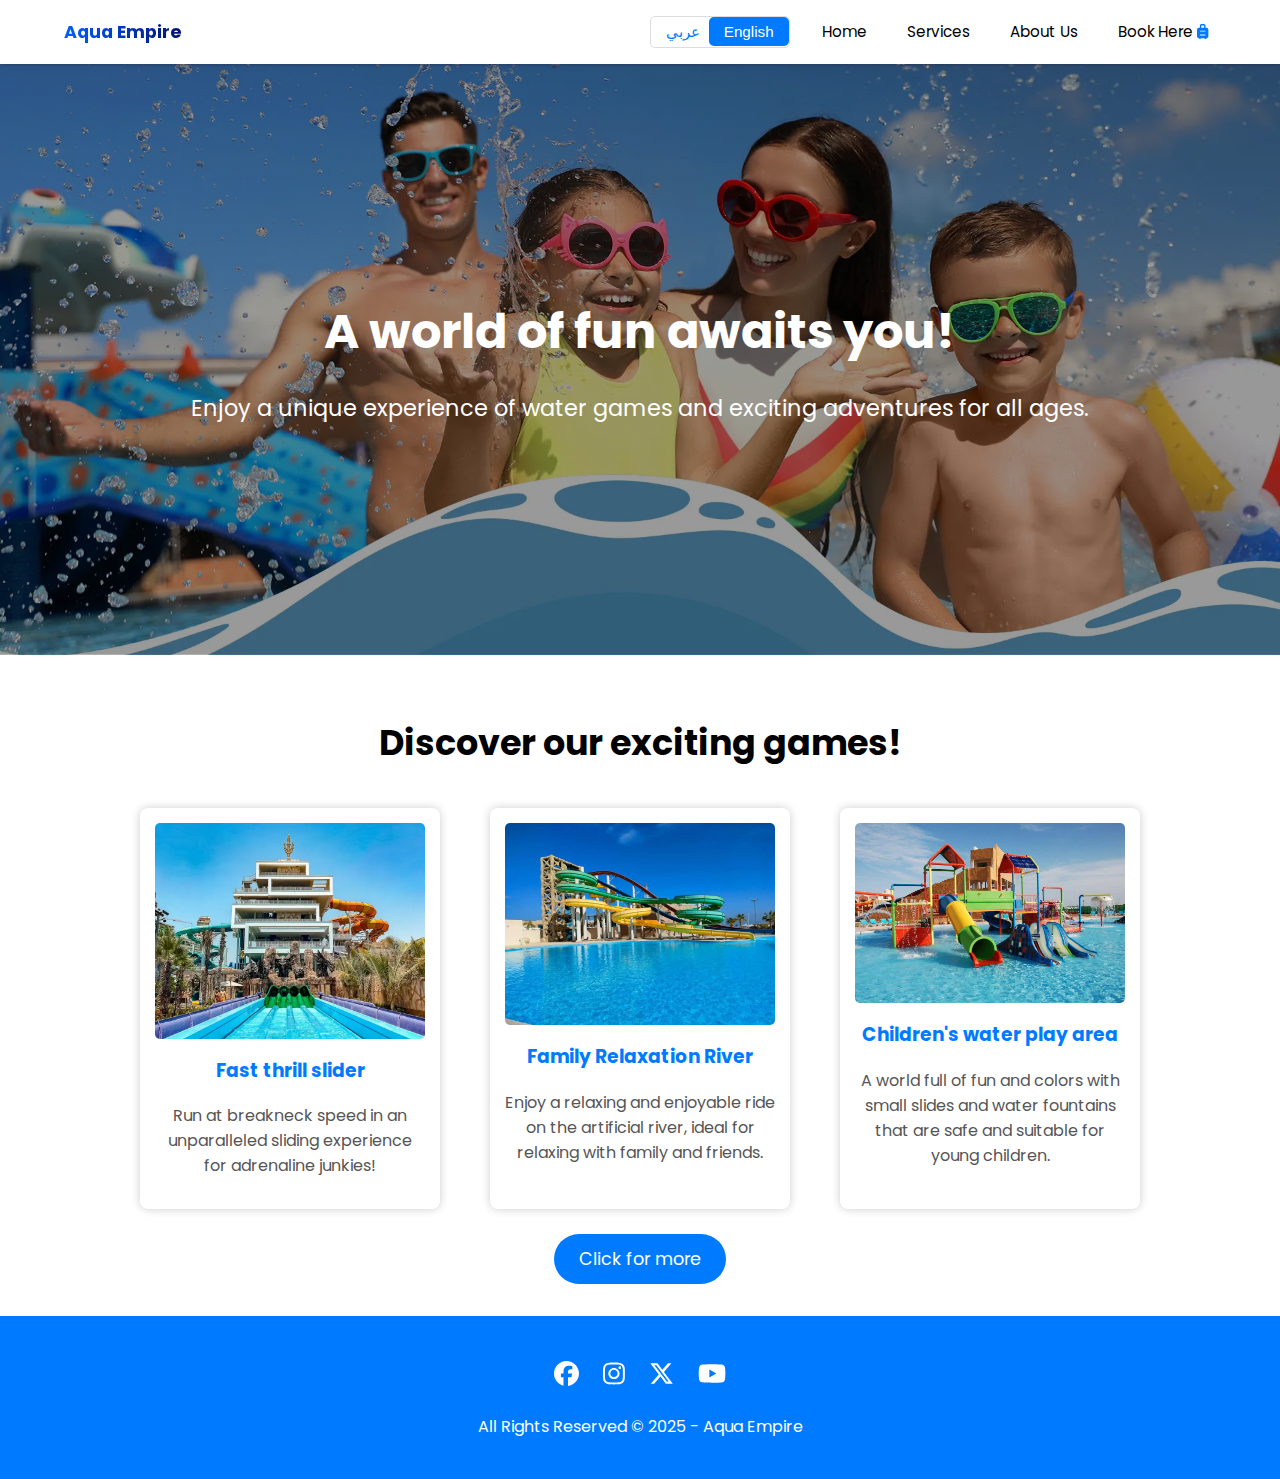
<file: Aqua Park/index.html>
<!DOCTYPE html>
<html lang="en">

<head>
    <meta charset="UTF-8">
    <meta name="viewport" content="width=device-width, initial-scale=1.0">
    <title>Aqua Empire - Home</title>
    <link rel="stylesheet" href="./CSS/style.css">
    <link rel="stylesheet" href="./CSS/all.min.css">
</head>

<body>
    <nav>
        <div class="logo">
            <h1 class="enLang">Aqua Empire</h1>
            <h1 class="arLang">أكوا إمباير</h1>
        </div>
        <ul>
            <span id="langSwitcher">
                <button id="langSwitchAR" onclick="btnSwitch('arabic')">عربي</button>
                <button id="langSwitchEN" onclick="btnSwitch('english')">English</button>
            </span>
            <li>
                <a href="./index.html" class="enLang">Home</a>
                <a href="./index.html" class="arLang">الصفحة الرئيسية</a>
            </li>
            <li>
                <a href="./services.html" class="enLang">Services</a>
                <a href="./services.html" class="arLang">الخدمات</a>
            </li>
            <li>
                <a href="./About.html" class="enLang">About Us</a>
                <a href="./About.html" class="arLang">من نحن</a>
            </li>
            <li>
                <a href="bookingPage.html" class="enLang">Book Here <i class="fa-solid fa-suitcase-rolling" style="color: #007bff;"></i></a>
                <a href="bookingPage.html" class="arLang">أحجز هنا <i class="fa-solid fa-suitcase-rolling" style="color: #007bff;"></i></a>
            </li>
        </ul>
        <div class="hamburger">
            <span class="line"></span>
            <span class="line"></span>
            <span class="line"></span>
        </div>
    </nav>
    <div class="menubar">
        <ul>
            <li>
                <a href="./index.html" class="enLang">Home</a>
                <a href="./index.html" class="arLang">الصفحة الرئيسية</a>
            </li>
            <li>
                <a href="./services.html" class="enLang">Services</a>
                <a href="./services.html" class="arLang">الخدمات</a>
            </li>
            <li>
                <a href="./About.html" class="enLang">About Us</a>
                <a href="./About.html" class="arLang">من نحن</a>
            </li>
            <li>
                <a href="bookingPage.html" class="enLang">Book Here <i class="fa-solid fa-suitcase-rolling" style="color: #007bff;"></i></a>
                <a href="bookingPage.html" class="arLang">أحجز هنا <i class="fa-solid fa-suitcase-rolling" style="color: #007bff;"></i></a>
            </li>
        </ul>
    </div>
    <section class="hero">
        <div class="hero-content">
            <h1 class="enLang">A world of fun awaits you!</h1>
            <h1 class="arLang">عالم من المرح في انتظارك!</h1>
            <p class="enLang">Enjoy a unique experience of water games and exciting adventures for all ages.</p>
            <p class="arLang">استمتع بتجربة فريدة من الألعاب المائية والمغامرات المثيرة لجميع الأعمار.</p>
        </div>
    </section>


    <section class="featured-attractions">
        <h2 class="enLang">Discover our exciting games!</h2>
        <h2 class="arLang">اكتشف ألعابنا المثيرة!</h2>
        <div class="attraction-list">

            <div class="attraction-item">
                <img src="./image/aquaventure-waterpark-slide.webp" >
                <h3 class="enLang">Fast thrill slider</h3>
                <h3 class="arLang">شريط تمرير سريع التشويق</h3>
                <p class="enLang">Run at breakneck speed in an unparalleled sliding experience for adrenaline junkies!</p>
                <p class="arLang">انطلق بسرعة فائقة في تجربة انزلاق لا مثيل لها لمحبي الأدرينالين!</p>
            </div>
            <div class="attraction-item">
                <img src="./image/20(80).jpg" >
                <h3 class="enLang">Family Relaxation River</h3>
                <h3 class="arLang">نهر الاسترخاء العائلي</h3>
                <p class="enLang">Enjoy a relaxing and enjoyable ride on the artificial river, ideal for relaxing with family and friends.</p>
                <p class="arLang">استمتع برحلة مريحة وممتعة على النهر الاصطناعي، مثالية للاسترخاء مع العائلة والأصدقاء.</p>
            </div>
            <div class="attraction-item">
                <img src="./image/اكوا-بارك-القاهرة-1024x685.webp" >
                <h3 class="enLang">Children's water play area</h3>
                <h3 class="arLang">منطقة لعب مائية للأطفال</h3>
                <p class="enLang">A world full of fun and colors with small slides and water fountains that are safe and suitable for young children.</p>
                <p class="arLang">عالم مليء بالمرح والألوان مع منزلقات صغيرة ونوافير مياه آمنة ومناسبة للأطفال الصغار.</p>
            </div>
        </div>
        <a href="./About.html" class="button enLang">Click for more</a>
        <a href="./About.html" class="button arLang">انقر للمزيد</a>
    </section>
    <footer>
        <div class="social-icons">
            <a href="#"><i class="fa-brands fa-facebook"></i></a>
            <a href="#"><i class="fa-brands fa-instagram"></i></a>
            <a href="#"><i class="fa-brands fa-x-twitter"></i></a>
            <a href="#"><i class="fa-brands fa-youtube"></i></a>
        </div>
        <div class="copyright enLang">
            All Rights Reserved &copy; 2025 - Aqua Empire
        </div>
        <div class="copyright arLang">
            جميع الحقوق محفوظة © ۲۰۲٥ - أكوا إمباير
        </div>
    </footer>
    
    <script src="./JS/script.js"></script>
    <script src="./JS/all.min.js"></script>
    <script src="./JS/langSwitchScript.js"></script>
</body>

</html>
</file>
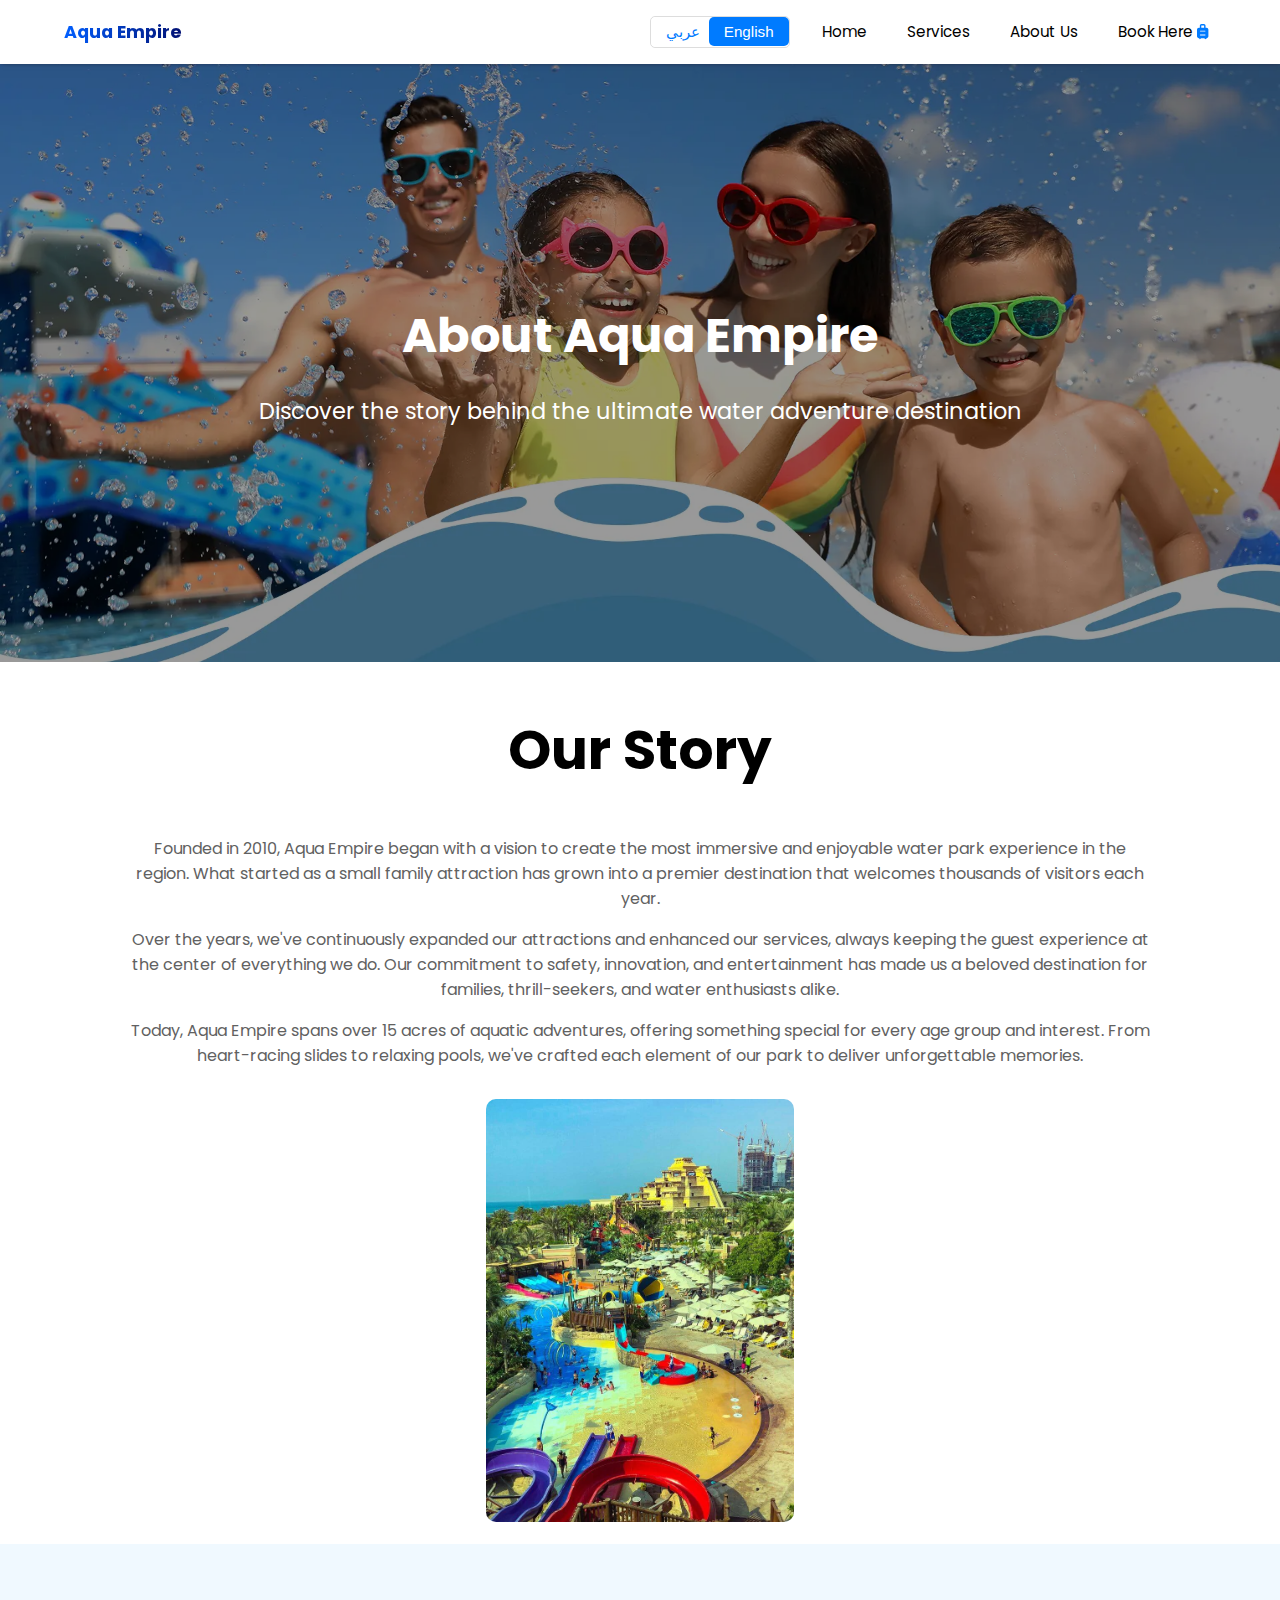
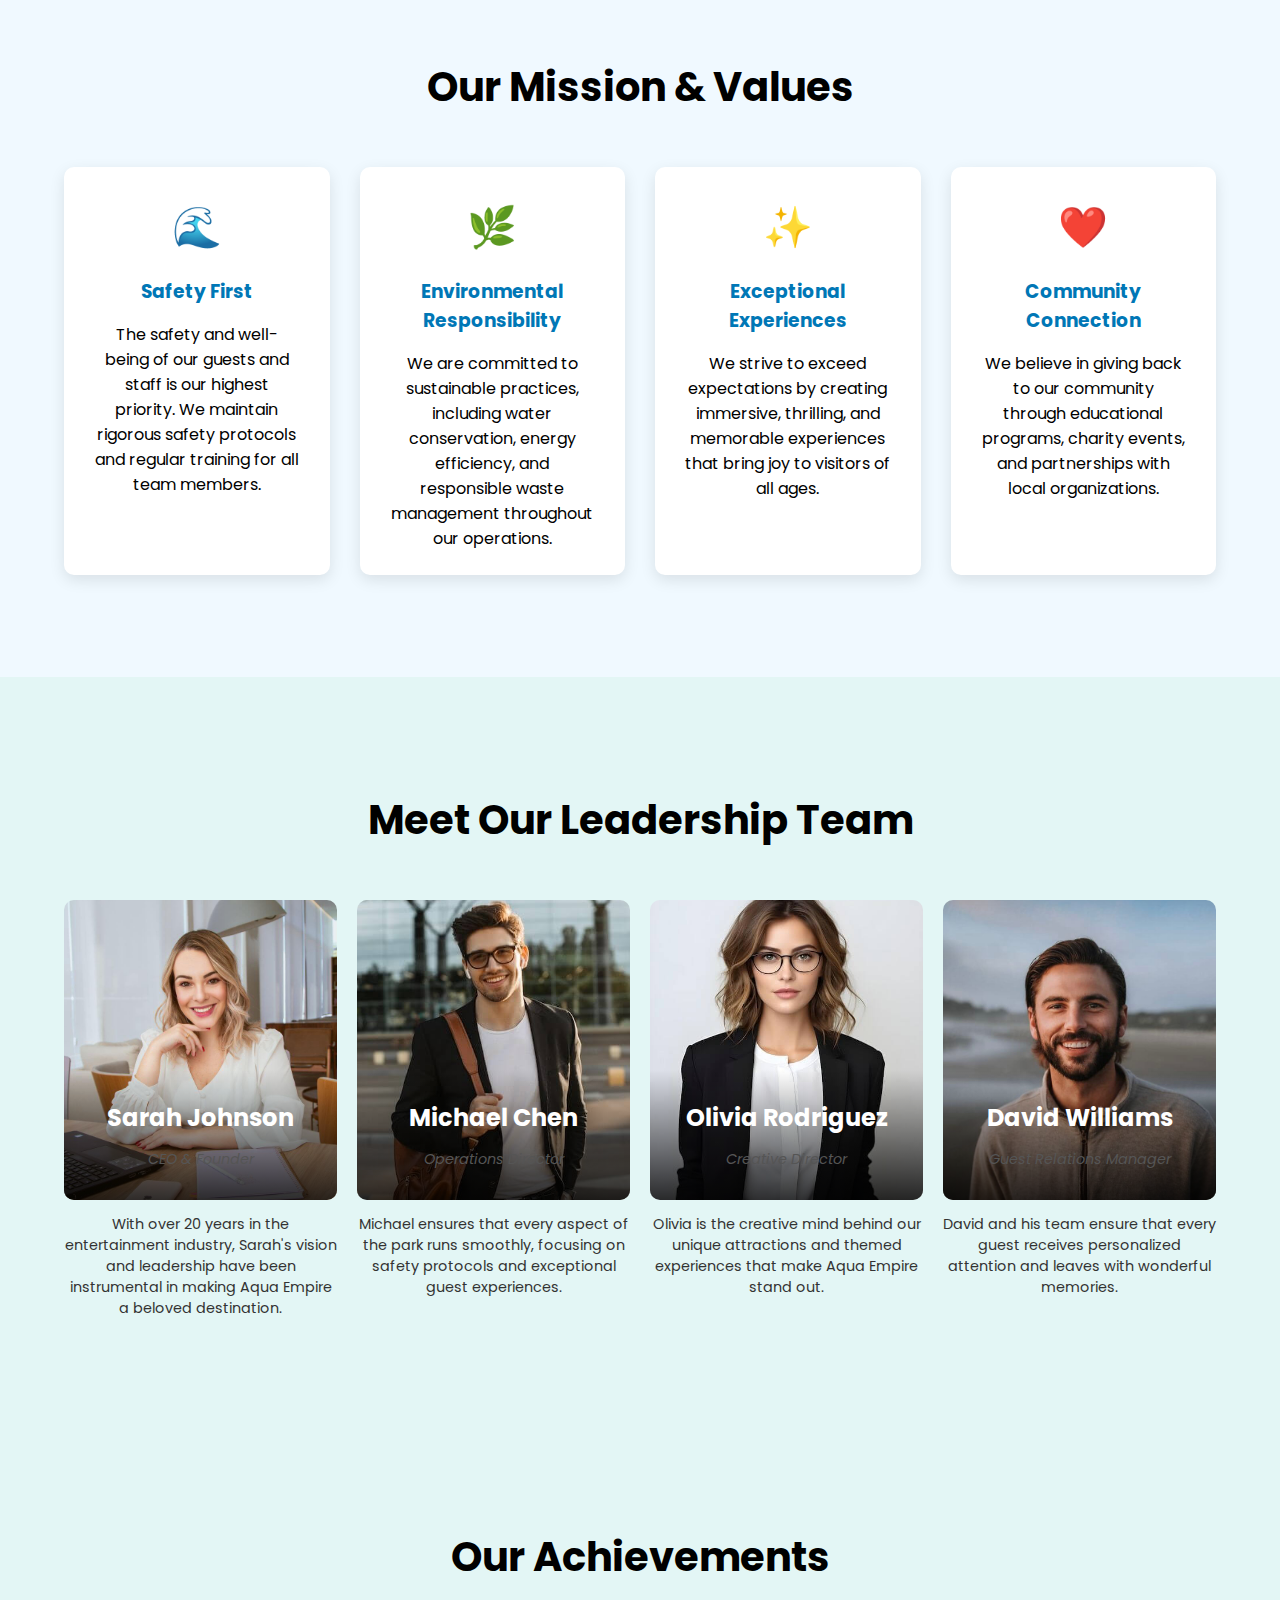
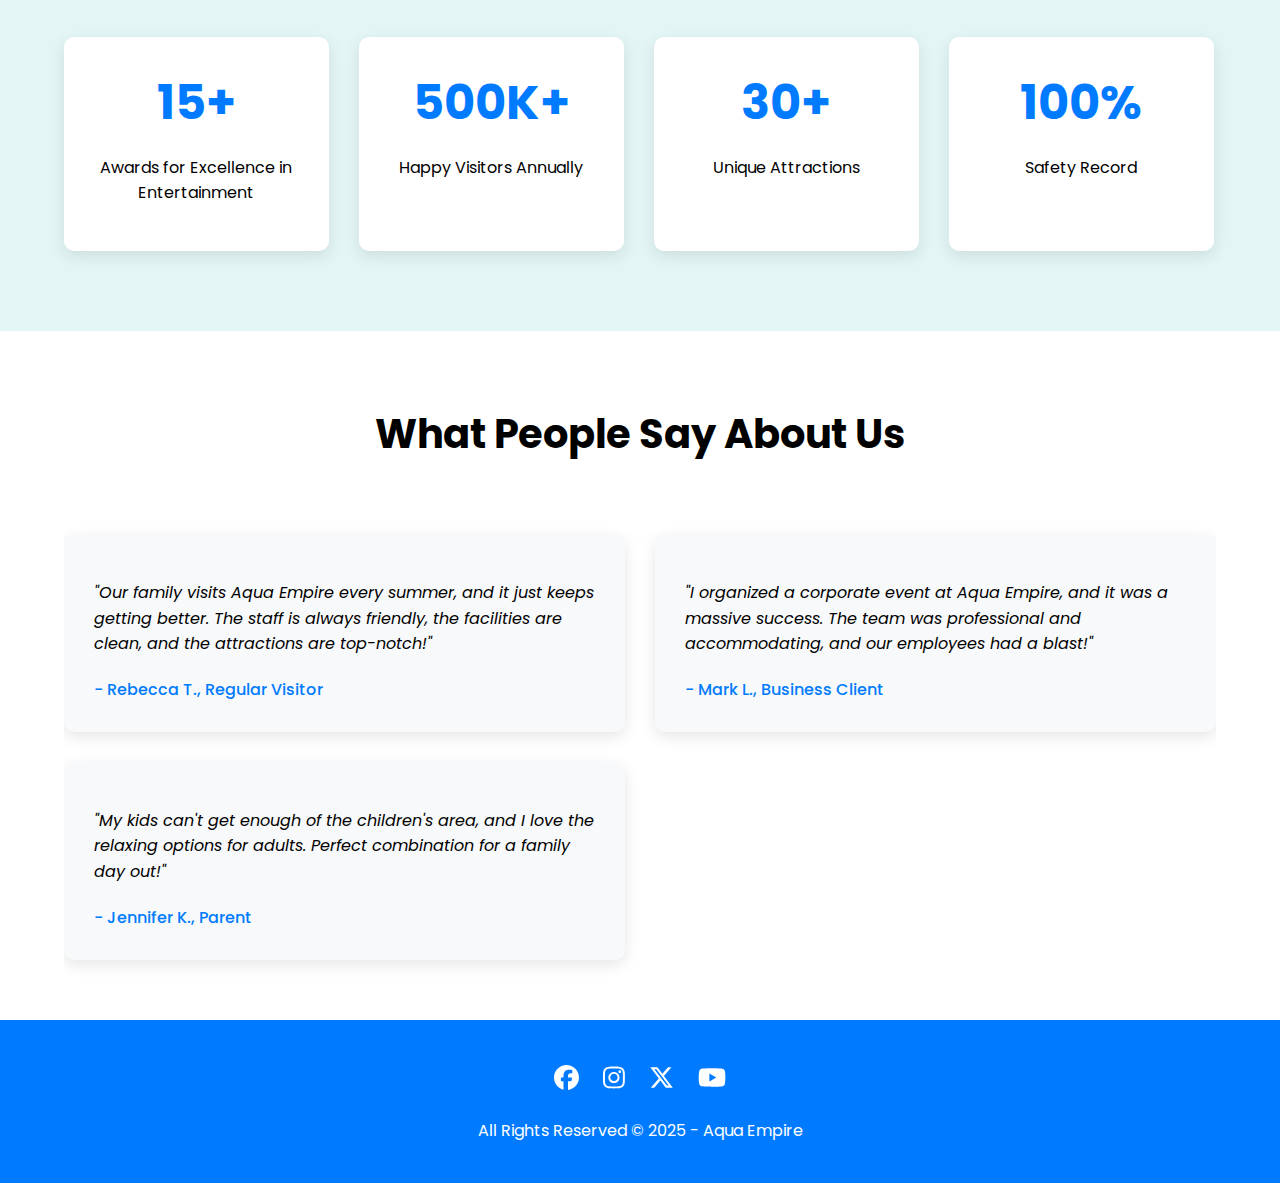
<file: Aqua Park/About.html>
<!DOCTYPE html>
<html lang="en">
<head>
    <meta charset="UTF-8">
    <meta name="viewport" content="width=device-width, initial-scale=1.0">
    <title>Aqua Empire - About us</title>
    <link rel="stylesheet" href="./CSS/about.css">
    <link rel="stylesheet" href="./CSS/all.min.css">
</head>
<body>
    <nav>
        <div class="logo">
            <h1 class="enLang">Aqua Empire</h1>
            <h1 class="arLang">أكوا إمباير</h1>
        </div>
        <ul>
            <span id="langSwitcher">
                <button id="langSwitchAR" onclick="btnSwitch('arabic')">عربي</button>
                <button id="langSwitchEN" onclick="btnSwitch('english')">English</button>
            </span>
            <li>
                <a href="./index.html" class="enLang">Home</a>
                <a href="./index.html" class="arLang">الصفحة الرئيسية</a>
            </li>
            <li>
                <a href="./services.html" class="enLang">Services</a>
                <a href="./services.html" class="arLang">الخدمات</a>
            </li>
            <li>
                <a href="./About.html" class="enLang">About Us</a>
                <a href="./About.html" class="arLang">من نحن</a>
            </li>
            <li>
                <a href="bookingPage.html" class="enLang">Book Here <i class="fa-solid fa-suitcase-rolling" style="color: #007bff;"></i></a>
                <a href="bookingPage.html" class="arLang">أحجز هنا <i class="fa-solid fa-suitcase-rolling" style="color: #007bff;"></i></a>
            </li>
        </ul>
        <div class="hamburger">
            <span class="line"></span>
            <span class="line"></span>
            <span class="line"></span>
        </div>
    </nav>
    <div class="menubar">
        <ul>
            <li>
                <a href="./index.html" class="enLang">Home</a>
                <a href="./index.html" class="arLang">الصفحة الرئيسية</a>
            </li>
            <li>
                <a href="./services.html" class="enLang">Services</a>
                <a href="./services.html" class="arLang">الخدمات</a>
            </li>
            <li>
                <a href="./About.html" class="enLang">About Us</a>
                <a href="./About.html" class="arLang">من نحن</a>
            </li>
            <li>
                <a href="bookingPage.html" class="enLang">Book Here <i class="fa-solid fa-suitcase-rolling" style="color: #007bff;"></i></a>
                <a href="bookingPage.html" class="arLang">أحجز هنا <i class="fa-solid fa-suitcase-rolling" style="color: #007bff;"></i></a>
            </li>
        </ul>
    </div>
    <div class="hero-section">
        <h1 class="enLang">About Aqua Empire</h1>
        <h1 class="arLang">نبذة عن أكوا إمباير</h1>
        <p class="enLang">Discover the story behind the ultimate water adventure destination</p>
        <p class="arLang">اكتشف القصة وراء وجهة المغامرة المائية المثالية</p>
    </div>

    <section class="about-intro">
        <div class="container">
            <div class="about-grid">
                <div class="about-content">
                    <h2 class="enLang">Our Story</h2>
                    <h2 class="arLang">قصتنا</h2>
                    <p class="enLang">Founded in 2010, Aqua Empire began with a vision to create the most immersive and enjoyable water park experience in the region. What started as a small family attraction has grown into a premier destination that welcomes thousands of visitors each year.</p>
                    <p class="arLang">تأسست أكوا إمباير عام ٢٠١٠، وكانت رؤياها تتمحور حول ابتكار تجربة منتزه مائي غامرة وممتعة في المنطقة. ما بدأ كوجهة عائلية صغيرة، تطور ليصبح وجهةً رائدة تستقبل آلاف الزوار سنويًا.</p>
                    <p class="enLang">Over the years, we've continuously expanded our attractions and enhanced our services, always keeping the guest experience at the center of everything we do. Our commitment to safety, innovation, and entertainment has made us a beloved destination for families, thrill-seekers, and water enthusiasts alike.</p>
                    <p class="arLang">على مر السنين، واصلنا توسيع معالمنا السياحية وتحسين خدماتنا، مع التركيز على تجربة الضيوف في كل ما نقوم به. التزامنا بالسلامة والابتكار والترفيه جعلنا وجهةً مفضلةً للعائلات، وعشاق الإثارة، وعشاق المياه على حدٍ سواء.</p>
                    <p class="enLang">Today, Aqua Empire spans over 15 acres of aquatic adventures, offering something special for every age group and interest. From heart-racing slides to relaxing pools, we've crafted each element of our park to deliver unforgettable memories.</p>
                    <p class="arLang">اليوم، تمتد أكوا إمباير على مساحة تزيد عن 15 فدانًا من المغامرات المائية، مقدمةً تجربةً مميزةً تناسب جميع الأعمار والاهتمامات. من المنزلقات المائية المثيرة إلى المسابح المريحة، حرصنا على تصميم كل عنصر من عناصر حديقتنا ليمنحك ذكريات لا تُنسى.</p>
                </div>
                <div class="about-image">
                    <img src="./image/Aqua Empire Park View (1).jpeg" alt="Aqua Empire Park View">
                </div>
            </div>
        </div>
    </section>

    <section class="mission-values">
        <div class="container">
            <h2 class="section-title enLang">Our Mission & Values</h2>
            <h2 class="section-title arLang">رسالتنا وقيمنا</h2>
            <div class="values-grid">
                <div class="value-card">
                    <div class="value-icon">🌊</div>
                    <h3 class="enLang">Safety First</h3>
                    <h3 class="arLang">السلامة أولا</h3>
                    <p class="enLang">The safety and well-being of our guests and staff is our highest priority. We maintain rigorous safety protocols and regular training for all team members.</p>
                    <p class="arLang">سلامة ورفاهية ضيوفنا وموظفينا هي أولويتنا القصوى. نلتزم ببروتوكولات سلامة صارمة ونُجري تدريبًا دوريًا لجميع أعضاء الفريق.</p>
                </div>
                <div class="value-card">
                    <div class="value-icon">🌿</div>
                    <h3 class="enLang">Environmental Responsibility</h3>
                    <h3 class="arLang">المسؤولية البيئية</h3>
                    <p class="enLang">We are committed to sustainable practices, including water conservation, energy efficiency, and responsible waste management throughout our operations.</p>
                    <p class="arLang">نحن ملتزمون بالممارسات المستدامة، بما في ذلك الحفاظ على المياه، وكفاءة الطاقة، وإدارة النفايات المسؤولة في جميع عملياتنا.</p>
                </div>
                <div class="value-card">
                    <div class="value-icon">✨</div>
                    <h3 class="enLang">Exceptional Experiences</h3>
                    <h3 class="arLang">تجارب استثنائية</h3>
                    <p class="enLang">We strive to exceed expectations by creating immersive, thrilling, and memorable experiences that bring joy to visitors of all ages.</p>
                    <p class="arLang">نسعى جاهدين لتجاوز التوقعات من خلال خلق تجارب غامرة ومثيرة لا تُنسى تجلب السعادة للزوار من جميع الأعمار.</p>
                </div>
                <div class="value-card">
                    <div class="value-icon">❤️</div>
                    <h3 class="enLang">Community Connection</h3>
                    <h3 class="arLang">اتصال المجتمع</h3>
                    <p class="enLang">We believe in giving back to our community through educational programs, charity events, and partnerships with local organizations.</p>
                    <p class="arLang">نحن نؤمن بأهمية العطاء لمجتمعنا من خلال البرامج التعليمية، والفعاليات الخيرية، والشراكات مع المنظمات المحلية.</p>
                </div>
            </div>
        </div>
    </section>

    <section class="team">
        <div class="container">
            <h2 class="section-title enLang">Meet Our Leadership Team</h2>
            <h2 class="section-title arLang">تعرف على فريق القيادة لدينا</h2>
            <div class="attractions-grid">
                <div class="team-member">
                    <div class="attraction-card">
                        <img src="./image/Sarah Johnson (1).jpeg" alt="Sarah Johnson, CEO">
                        <div class="attraction-info">
                            <h3 class="enLang">Sarah Johnson</h3>
                            <h3 class="arLang">سارة جونسون</h3>
                            <p class="position enLang">CEO & Founder</p>
                            <p class="position arLang">الرئيس التنفيذي والمؤسس</p>
                        </div>
                    </div>
                    <p class="enLang">With over 20 years in the entertainment industry, Sarah's vision and leadership have been instrumental in making Aqua Empire a beloved destination.</p>
                    <p class="arLang">بفضل خبرتها التي تزيد عن 20 عامًا في صناعة الترفيه، لعبت رؤية سارة وقيادتها دورًا أساسيًا في جعل أكوا إمباير وجهة محبوبة.</p>
                </div>
                <div class="team-member">
                    <div class="attraction-card">
                        <img src="./image/Michael Chen (1).jpeg" alt="Michael Chen, Operations Director">
                        <div class="attraction-info">
                            <h3 class="enLang">Michael Chen</h3>
                            <h3 class="arLang">مايكل تشين</h3>
                            <p class="position enLang">Operations Director</p>
                            <p class="position arLang">مدير العمليات</p>
                        </div>
                    </div>
                    <p class="enLang">Michael ensures that every aspect of the park runs smoothly, focusing on safety protocols and exceptional guest experiences.</p>
                    <p class="arLang">يتأكد مايكل من أن كل جانب من جوانب الحديقة يعمل بسلاسة، مع التركيز على بروتوكولات السلامة وتجارب الضيوف الاستثنائية.</p>
                </div>
                <div class="team-member">
                    <div class="attraction-card">
                        <img src="./image/Olivia Rodriguez (1).jpeg" alt="Olivia Rodriguez, Creative Director">
                        <div class="attraction-info">
                            <h3 class="enLang">Olivia Rodriguez</h3>
                            <h3 class="arLang">أوليفيا رودريجيز</h3>
                            <p class="position enLang">Creative Director</p>
                            <p class="position arLang">المدير الإبداعي</p>
                        </div>
                    </div>
                    <p class="enLang">Olivia is the creative mind behind our unique attractions and themed experiences that make Aqua Empire stand out.</p>
                    <p class="arLang">أوليفيا هي العقل الإبداعي وراء مناطق الجذب الفريدة لدينا والتجارب ذات الطابع الخاص التي تجعل أكوا إمباير مميزًا.</p>
                </div>
                <div class="team-member">
                    <div class="attraction-card">
                        <img src="./image/David Williams (1).jpeg" alt="David Williams, Guest Relations Manager">
                        <div class="attraction-info">
                            <h3 class="enLang">David Williams</h3>
                            <h3 class="arLang">ديفيد ويليامز</h3>
                            <p class="position enLang">Guest Relations Manager</p>
                            <p class="position arLang">مدير علاقات الضيوف</p>
                        </div>
                    </div>
                    <p class="enLang">David and his team ensure that every guest receives personalized attention and leaves with wonderful memories.</p>
                    <p class="arLang">يتأكد ديفيد وفريقه من أن كل ضيف يتلقى اهتمامًا شخصيًا ويغادر بذكريات رائعة.</p>
                </div>
            </div>
        </div>
    </section>

    <section class="achievements">
        <div class="container">
            <h2 class="section-title enLang">Our Achievements</h2>
            <h2 class="section-title arLang">إنجازاتنا</h2>
            <div class="achievements-grid">
                <div class="achievement-card">
                    <div class="achievement-number enLang">15+</div>
                    <div class="achievement-number arLang">۱٥+</div>
                    <p class="enLang">Awards for Excellence in Entertainment</p>
                    <p class="arLang">جوائز التميز في مجال الترفيه</p>
                </div>
                <div class="achievement-card">
                    <div class="achievement-number enLang">500K+</div>
                    <div class="achievement-number arLang">+ألف<span style="font-size: xx-small; color: transparent;">o</span>٥۰۰</div>
                    <p class="enLang">Happy Visitors Annually</p>
                    <p class="arLang">زوار سعداء سنويا</p>
                </div>
                <div class="achievement-card">
                    <div class="achievement-number enLang">30+</div>
                    <div class="achievement-number arLang">۳۰+</div>
                    <p class="enLang">Unique Attractions</p>
                    <p class="arLang">مناطق جذب فريدة</p>
                </div>
                <div class="achievement-card">
                    <div class="achievement-number enLang">100%</div>
                    <div class="achievement-number arLang">۱۰۰%</div>
                    <p class="enLang">Safety Record</p>
                    <p class="arLang">سجل سلامة</p>
                </div>
            </div>
        </div>
    </section>

    <section class="testimonials">
        <div class="container">
            <h2 class="section-title enLang">What People Say About Us</h2>
            <h2 class="section-title arLang">ماذا يقول الناس عنا</h2>
            <div class="testimonials-slider">
                <div class="testimonial">
                    <div class="testimonial-content">
                        <p class="enLang">"Our family visits Aqua Empire every summer, and it just keeps getting better. The staff is always friendly, the facilities are clean, and the attractions are top-notch!"</p>
                        <p class="arLang">"تزور عائلتنا أكوا إمباير كل صيف، ويزداد المكان روعةً يومًا بعد يوم. الموظفون ودودون دائمًا، والمرافق نظيفة، والمعالم السياحية رائعة!"</p>
                        <div class="testimonial-author enLang">- Rebecca T., Regular Visitor</div>
                        <div class="testimonial-author arLang">- ريبيكا ت.، زائرة منتظمة</div>
                    </div>
                </div>
                <div class="testimonial">
                    <div class="testimonial-content">
                        <p class="enLang">"I organized a corporate event at Aqua Empire, and it was a massive success. The team was professional and accommodating, and our employees had a blast!"</p>
                        <p class="arLang">"نظمتُ فعاليةً لشركة في أكوا إمباير، وحققت نجاحًا باهرًا. كان الفريق محترفًا ومتعاونًا، واستمتع موظفونا كثيرًا!"</p>
                        <div class="testimonial-author enLang">- Mark L., Business Client</div>
                        <div class="testimonial-author arLang">- مارك ل.، عميل أعمال</div>
                    </div>
                </div>
                <div class="testimonial">
                    <div class="testimonial-content">
                        <p class="enLang">"My kids can't get enough of the children's area, and I love the relaxing options for adults. Perfect combination for a family day out!"</p>
                        <p class="arLang">"أطفالي يستمتعون كثيرًا بمنطقة الأطفال، وأنا أحب خيارات الاسترخاء للكبار. مزيج مثالي لقضاء يوم عائلي ممتع!"</p>
                        <div class="testimonial-author enLang">- Jennifer K., Parent</div>
                        <div class="testimonial-author arLang">- جينيفر ك.، أحد الوالدين</div>
                    </div>
                </div>
            </div>
        </div>
    </section>


    <footer>
        <div class="social-icons">
            <a href="#"><i class="fa-brands fa-facebook"></i></a>
            <a href="#"><i class="fa-brands fa-instagram"></i></a>
            <a href="#"><i class="fa-brands fa-x-twitter"></i></a>
            <a href="#"><i class="fa-brands fa-youtube"></i></a>
        </div>
        <div class="copyright enLang">
            All Rights Reserved &copy; 2025 - Aqua Empire
        </div>
        <div class="copyright arLang">
            جميع الحقوق محفوظة © ۲۰۲٥ - أكوا إمباير
        </div>
    </footer>
</body>
<script>
     // Wait for the DOM to be fully loaded
document.addEventListener('DOMContentLoaded', function() {
    // Get elements
    const hamburger = document.querySelector('.hamburger');
    const menubar = document.querySelector('.menubar');
    const menuLinks = document.querySelectorAll('.menubar ul li a');
    
    // Toggle menu when hamburger is clicked
    hamburger.addEventListener('click', function() {
        hamburger.classList.toggle('hamburger-active');
        menubar.classList.toggle('active');
        
        // Prevent scrolling when menu is open
        if (menubar.classList.contains('active')) {
            document.body.style.overflow = 'hidden';
        } else {
            document.body.style.overflow = 'auto';
        }
    });
    
    // Close menu when a link is clicked
    menuLinks.forEach(link => {
        link.addEventListener('click', function() {
            hamburger.classList.remove('hamburger-active');
            menubar.classList.remove('active');
            document.body.style.overflow = 'auto';
        });
    });
    
    // Close menu when clicking outside
    document.addEventListener('click', function(event) {
        if (!menubar.contains(event.target) && !hamburger.contains(event.target) && menubar.classList.contains('active')) {
            hamburger.classList.remove('hamburger-active');
            menubar.classList.remove('active');
            document.body.style.overflow = 'auto';
        }
    });
    
    // Handle window resize
    window.addEventListener('resize', function() {
        if (window.innerWidth > 1050 && menubar.classList.contains('active')) {
            hamburger.classList.remove('hamburger-active');
            menubar.classList.remove('active');
            document.body.style.overflow = 'auto';
        }
    });
});
</script>
<script src="./JS/all.min.js"></script>
<script src="./JS/langSwitchScript.js"></script>
</html>
</file>
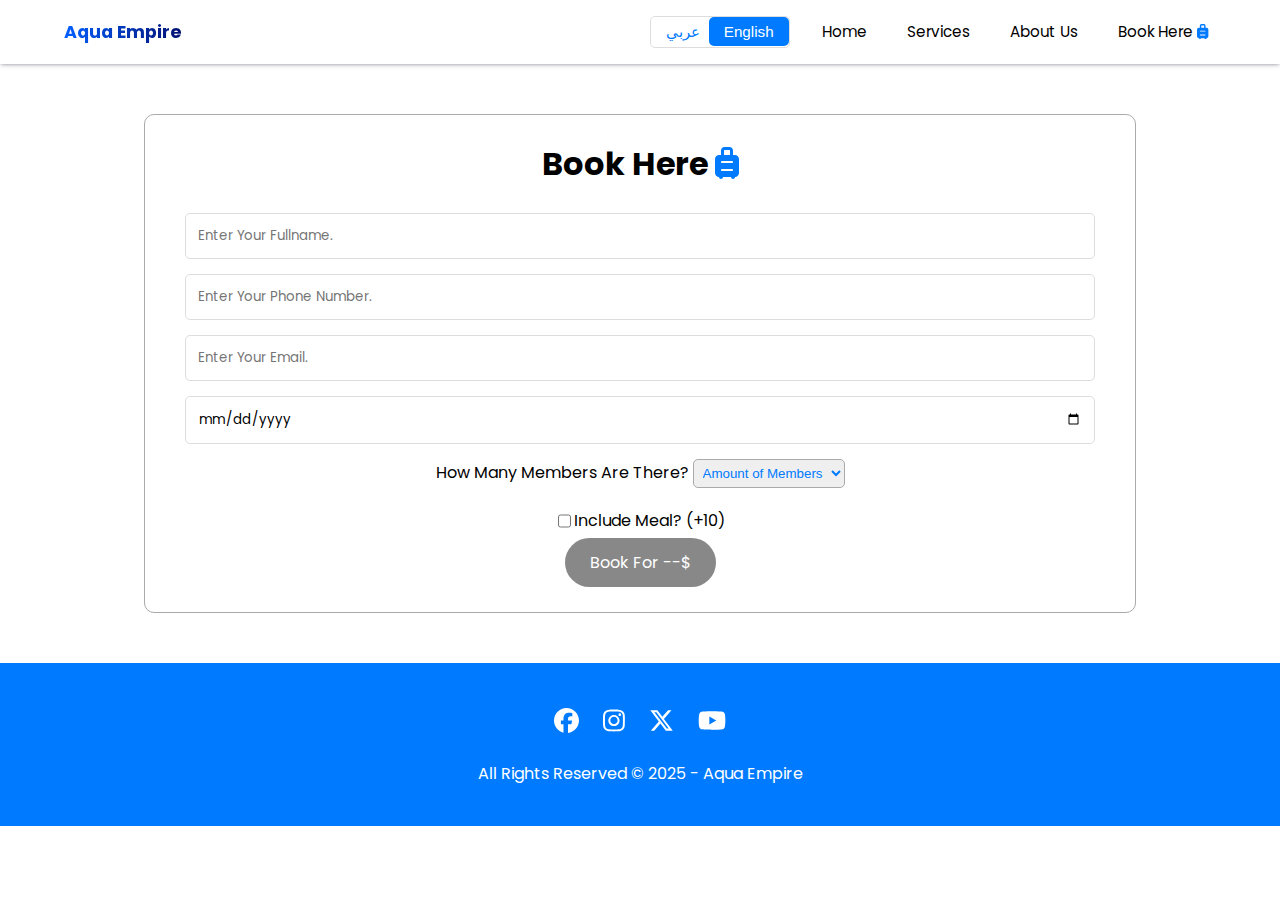
<file: Aqua Park/bookingPage.html>
<!DOCTYPE html>
<html lang="en">

<head>
    <meta charset="UTF-8">
    <meta name="viewport" content="width=device-width, initial-scale=1.0">
    <title>Aqua Empire - Booking</title>
    <link rel="stylesheet" href="./CSS/bookingStyle.css">
    <link rel="stylesheet" href="./CSS/all.min.css">
</head>

<body>
    <nav>
        <div class="logo">
            <h1 class="enLang">Aqua Empire</h1>
            <h1 class="arLang">أكوا إمباير</h1>
        </div>
        <ul>
            <span id="langSwitcher">
                <button id="langSwitchAR" onclick="btnSwitch('arabic')">عربي</button>
                <button id="langSwitchEN" onclick="btnSwitch('english')">English</button>
            </span>
            <li>
                <a href="./index.html" class="enLang">Home</a>
                <a href="./index.html" class="arLang">الصفحة الرئيسية</a>
            </li>
            <li>
                <a href="./services.html" class="enLang">Services</a>
                <a href="./services.html" class="arLang">الخدمات</a>
            </li>
            <li>
                <a href="./About.html" class="enLang">About Us</a>
                <a href="./About.html" class="arLang">من نحن</a>
            </li>
            <li>
                <a href="bookingPage.html" class="enLang">Book Here <i class="fa-solid fa-suitcase-rolling" style="color: #007bff;"></i></a>
                <a href="bookingPage.html" class="arLang">أحجز هنا <i class="fa-solid fa-suitcase-rolling" style="color: #007bff;"></i></a>
            </li>
        </ul>
        <div class="hamburger">
            <span class="line"></span>
            <span class="line"></span>
            <span class="line"></span>
        </div>
    </nav>
    <div class="menubar">
        <ul>
            <li>
                <a href="./index.html" class="enLang">Home</a>
                <a href="./index.html" class="arLang">الصفحة الرئيسية</a>
            </li>
            <li>
                <a href="./services.html" class="enLang">Services</a>
                <a href="./services.html" class="arLang">الخدمات</a>
            </li>
            <li>
                <a href="./About.html" class="enLang">About Us</a>
                <a href="./About.html" class="arLang">من نحن</a>
            </li>
            <li>
                <a href="bookingPage.html" class="enLang">Book Here <i class="fa-solid fa-suitcase-rolling" style="color: #007bff;"></i></a>
                <a href="bookingPage.html" class="arLang">أحجز هنا <i class="fa-solid fa-suitcase-rolling" style="color: #007bff;"></i></a>
            </li>
        </ul>
    </div>

    <header id="booking-form">

        <form class="form">
            <h1 class="enLang">Book Here <i class="fa-solid fa-suitcase-rolling" style="color: #007bff;"></i></h1>
            <h1 class="arLang">احجز هنا <i class="fa-solid fa-suitcase-rolling" style="color: #007bff;"></i></h1>

            <input type="text" placeholder="Enter Your Fullname." id="username" class="enLang" name="username" required>
            <input type="text" placeholder="أدخل اسمك الكامل" id="username" class="arLang" name="username" required>
            <input type="tel" placeholder="Enter Your Phone Number." id="phoneNumber" class="enLang" name="phoneNumber" required>
            <input type="tel" placeholder="أدخل رقم هاتفك" id="phoneNumber" class="arLang" name="phoneNumber" required>
            <input type="email" placeholder="Enter Your Email." id="email" class="enLang" name="email" required>
            <input type="email" placeholder="أدخل بريدك الإلكتروني" id="email" class="arLang" name="email" required>
            <input type="date" id="arrivalDate" class="enLang" name="arrivalDate">
            <input type="date" id="arrivalDate" class="arLang" name="arrivalDate">
            <section id="members">
                <label for="members-amount" id="label">How Many Members Are There?</label>
                <select name="membersAmount" id="members-amount" onchange="displayMembersPricing()" required>
                    <option value="" id="placeholder" disabled selected>Amount of Members</option>
                    <option value="1" id="1member">1 Member</option>
                    <option value="2" id="2members">2 Members</option>
                    <option value="3" id="3members">3 Members</option>
                    <option value="4" id="4members">4 Members</option>
                    <option value="5" id="5members">5 Members</option>
                    <option value="6" id="6members">6 Members</option>
                    <option value="7" id="7members">7 Members</option>
                    <option value="8" id="8members">8 Members</option>
                    <option value="9" id="9members">9 Members</option>
                    <option value="10" id="10members">10 Members</option>
                </select>
            </section>
            
            <section id="members-container"></section>
            <div id="mealChecker">
                <input type="checkbox" id="meal" onclick="includeMeal()">
                <label for="meal" class="enLang">Include Meal? (+10)</label>
                <label for="meal" class="arLang">هل يشمل الوجبة؟ (+۱۰)</label>
            </div>

            <button class="booking-btn" id="bookingBtn">Book For --$</button>
        </form>

    </header>
    
    <footer>
        <div class="social-icons">
            <a href="#"><i class="fa-brands fa-facebook"></i></a>
            <a href="#"><i class="fa-brands fa-instagram"></i></a>
            <a href="#"><i class="fa-brands fa-x-twitter"></i></a>
            <a href="#"><i class="fa-brands fa-youtube"></i></a>
        </div>
        <div class="copyright enLang">
            All Rights Reserved &copy; 2025 - Aqua Empire
        </div>
        <div class="copyright arLang">
            جميع الحقوق محفوظة © ۲۰۲٥ - أكوا إمباير
        </div>
    </footer>
    
</body>
<script src="./JS/bookingScript.js"></script>
<script src="./JS/all.min.js"></script>
<script src="./JS/langSwitchScript.js"></script>
</html>
</file>
<file: Aqua Park/CSS/style.css>
@import url("https://fonts.googleapis.com/css2?family=Poppins:ital,wght@0,300;0,400;0,500;0,600;0,700;1,300;1,400;1,500;1,600;1,700&display=swap");

* {
    box-sizing: border-box;
    -webkit-font-smoothing: antialiased;
    -moz-osx-font-smoothing: grayscale;
}

body {
    padding: 0;
    margin: 0;
    font-family: "Poppins", sans-serif;
}

.enLang{
    display: block;
}
.arLang{
    display: none;
    font-weight: 500;
}

nav {
    padding: 0 5%;
    display: flex;
    justify-content: space-between;
    align-items: center;
    box-shadow: rgba(50, 50, 93, 0.25) 0px 2px 5px -1px,
        rgba(0, 0, 0, 0.3) 0px 1px 3px -1px;
    position: relative;
    z-index: 1000;
    background-color: #fff;
}

nav .logo {
    display: flex;
    align-items: center;
}

nav .logo h1 {
    font-size: 1.1rem;
    background: linear-gradient(to right, #025fff 0%, #011073 100%);
    -webkit-background-clip: text;
    background-clip: text;
    -webkit-text-fill-color: transparent;
}

nav ul {
    list-style: none;
    display: flex;
}

nav ul li {
    margin-left: 1.5rem;
    margin-right: 0;
}

nav ul li a {
    text-decoration: none;
    color: #000000;    
    font-size: 95%;
    font-weight: 400;
    padding: 4px 8px;
    border-radius: 5px;
    transition: background 0.3s ease-in-out;
}

nav ul li a:hover {
    background-color: #f5f5f5;
}

nav #langSwitcher{
    position: relative;
    border: 1px solid #ddd;
    border-radius: 5px;
}

nav #langSwitchAR, #langSwitchEN{
    position: relative;
    text-decoration: none;
    border: none;
    background-color: #fff;
    color: #007bff;
    font-size: 95%;
    font-weight: 500;
    padding: 6px 15px;
    border-radius: 5px;
    transition: background 0.3s ease-in-out;
    cursor: pointer;
}
nav #langSwitchAR{
    margin-right: -10px;
}

.hamburger {
    display: none;
    cursor: pointer;
}

.hamburger .line {
    width: 25px;
    height: 1px;
    background-color: #1f1f1f;
    display: block;
    margin: 7px auto;
    transition: all 0.3s ease-in-out;
}

.hamburger-active {
    transition: all 0.3s ease-in-out;
    transition-delay: 0.6s;
    transform: rotate(45deg);
}

.hamburger-active .line:nth-child(2) {
    width: 0px;
}

.hamburger-active .line:nth-child(1),
.hamburger-active .line:nth-child(3) {
    transition-delay: 0.3s;
}

.hamburger-active .line:nth-child(1) {
    transform: translateY(12px);
}

.hamburger-active .line:nth-child(3) {
    transform: translateY(-5px) rotate(90deg);
}

.menubar {
    position: fixed;
    top: 0;
    left: -60%;
    display: flex;
    justify-content: center;
    align-items: flex-start;
    width: 60%;
    height: 100vh;
    padding: 20% 0;
    background: rgba(255, 255, 255, 0.95);
    transition: all 0.5s ease-in-out;
    z-index: 2;
}

.active {
    left: 0;
    box-shadow: rgba(149, 157, 165, 0.2) 0px 8px 24px;
}

.menubar ul {
    padding: 0;
    list-style: none;
    text-align: center;
}

.menubar ul li {
    margin-bottom: 32px;
}

.menubar ul li a {
    text-decoration: none;
    color: #000;
    font-size: 1.2rem;
    font-weight: 500;
    padding: 10px 20px;
    border-radius: 5px;
    display: block;
}

.menubar ul li a:hover {
    background-color: #f5f5f5;
}

.hero {
    background: linear-gradient(to right, rgba(0, 0, 0, 0.4), rgba(0, 0, 0, 0.4)), url('../image/ezgif.com-gif-maker-6.webp');
    position: relative;
    background-size: cover;
    background-position: center;
    padding: 200px 50px;
    text-align: center;
    color: #fff;
    width: 100%;
    object-fit: cover;
    z-index: -1;
}

.hero .hero-content{
    position: relative;
    z-index: 99;
}

.hero h1 {
    font-size: 3rem;
    margin-bottom: 20px;
}

.hero p {
    font-size: 1.4rem;
    margin-bottom: 30px;
}


.featured-attractions {
    padding: 2em;
    text-align: center;
    background-color: #fff;
}

.featured-attractions h2{
    font-size: 35px;
}

.attraction-list {
    display: flex;
    justify-content: center;
    column-gap: 50px;
    flex-wrap: wrap;
    margin-top: 20px;
}

.attraction-item {
    width: 300px;
    margin: 10px 0;
    padding: 15px;
    background-color: #ffffff;
    border-radius: 8px;
    box-shadow: 0 0 10px rgba(0, 0, 0, 0.2);
    text-align: center;
    transition: transform 0.3s ease; 
}

.attraction-item:hover {
    transform: scale(1.02);
}

.attraction-item img {
    max-width: 100%;
    height: auto;
    border-radius: 5px;
    margin-bottom: 10px;
}

.attraction-item h3 {
    margin-top: 0;
    color: #007bff;
}

.attraction-item p {
    color: #555;
}

.featured-attractions .button {
    display: inline-block;
    background-color: #007bff;
    color: #fff;
    padding: 12px 25px;
    justify-self: center;
    width: fit-content;
    text-decoration: none;
    border-radius: 60px;
    margin-top: 15px; 
    font-size: 1.1em;
    transition: background-color 0.3s ease; 
}

.featured-attractions .button:hover {
    background-color: #09305a; 
}
footer {
    background-color: #007bff;
    color: white;
    padding: 40px 0;
    text-align: center;
}

.social-icons {
    margin-bottom: 20px;
}

.social-icons a {
    color: #fff;
    margin: 0 10px;
    font-size: 25px;
    transition: color 0.3s ease;
    text-decoration: none;
}

.social-icons a:hover {
    color: #09305a;
}
@media screen and (max-width: 1250px) {
    .attraction-list {
        column-gap: 15px;
    }  
}

@media screen and (max-width: 1050px) {
    .hamburger {
        display: block;
    }

    .attraction-list {
        display: block;
        justify-self: center;
    } 

    .attraction-item {
        width: 500px;
        margin: 25px 0;
    }

    nav ul li {
        display: none;
    }
    
    nav #langSwitcher{
        position: absolute;
        right: 100px;
        align-self: center;
    }

    .hero {
        padding: 100px 50px;
      }
}

@media screen and (max-width: 600px) {
    .attraction-item {
        width: 300px;
    }

    nav #langSwitcher{
        right: 75px;
    }
}
</file>
<file: Aqua Park/CSS/about.css>
@import url("https://fonts.googleapis.com/css2?family=Poppins:ital,wght@0,300;0,400;0,500;0,600;0,700;1,300;1,400;1,500;1,600;1,700&display=swap");

* {
    box-sizing: border-box;
    -webkit-font-smoothing: antialiased;
    -moz-osx-font-smoothing: grayscale;
}

body {
    padding: 0;
    margin: 0;
    font-family: "Poppins", sans-serif;
}

.enLang{
    display: block;
}
.arLang{
    display: none;
    font-weight: 500;
}
.testimonial .arLang{
    text-align: right;
}

nav {
    padding: 0 5%;
    display: flex;
    justify-content: space-between;
    align-items: center;
    box-shadow: rgba(50, 50, 93, 0.25) 0px 2px 5px -1px,
        rgba(0, 0, 0, 0.3) 0px 1px 3px -1px;
    z-index: 1;
}

nav .logo {
    display: flex;
    align-items: center;
}

nav .logo h1 {
    font-size: 1.1rem;
    background: linear-gradient(to right, #025fff 0%, #011073 100%);
    -webkit-background-clip: text;
    background-clip: text;
    -webkit-text-fill-color: transparent;
}

nav ul {
    list-style: none;
    display: flex;
}

nav ul li {
    margin-left: 1.5rem;
    margin-right: 0;
}

nav ul li a {
    text-decoration: none;
    color: #000000;    
    font-size: 95%;
    font-weight: 400;
    padding: 4px 8px;
    border-radius: 5px;
    transition: background 0.3s ease-in-out;
}

nav ul li a:hover {
    background-color: #f5f5f5;
}

nav #langSwitcher{
    position: relative;
    border: 1px solid #ddd;
    border-radius: 5px;
}

nav #langSwitchAR, #langSwitchEN{
    position: relative;
    text-decoration: none;
    border: none;
    background-color: #fff;
    color: #007bff;
    font-size: 95%;
    font-weight: 500;
    padding: 6px 15px;
    border-radius: 5px;
    transition: background 0.3s ease-in-out;
    cursor: pointer;
}
nav #langSwitchAR{
    margin-right: -10px;
}

.hamburger {
    display: none;
    cursor: pointer;
}

.hamburger .line {
    width: 25px;
    height: 1px;
    background-color: #1f1f1f;
    display: block;
    margin: 7px auto;
    transition: all 0.3s ease-in-out;
}

.hamburger-active {
    transition: all 0.3s ease-in-out;
    transition-delay: 0.6s;
    transform: rotate(45deg);
}

.hamburger-active .line:nth-child(2) {
    width: 0px;
}

.hamburger-active .line:nth-child(1),
.hamburger-active .line:nth-child(3) {
    transition-delay: 0.3s;
}

.hamburger-active .line:nth-child(1) {
    transform: translateY(12px);
}

.hamburger-active .line:nth-child(3) {
    transform: translateY(-5px) rotate(90deg);
}

.menubar {
    position: fixed;
    top: 0;
    left: -60%;
    display: flex;
    justify-content: center;
    align-items: flex-start;
    width: 60%;
    height: 100vh;
    padding: 20% 0;
    background: rgba(255, 255, 255, 0.95);
    transition: all 0.5s ease-in-out;
    z-index: 2;
}

.active {
    left: 0;
    box-shadow: rgba(149, 157, 165, 0.2) 0px 8px 24px;
}

.menubar ul {
    padding: 0;
    list-style: none;
    text-align: center;
}

.menubar ul li {
    margin-bottom: 32px;
}

.menubar ul li a {
    text-decoration: none;
    color: #000;
    font-size: 1.2rem;
    font-weight: 500;
    padding: 10px 20px;
    border-radius: 5px;
    display: block;
}

.menubar ul li a:hover {
    background-color: #f5f5f5;
}

.hero-section {
    background: linear-gradient(to right, rgba(0, 0, 0, 0.4), rgba(0, 0, 0, 0.4)), url('../image/ezgif.com-gif-maker-6.webp');
    position: relative;
    background-size: cover;
    background-position: center;
    padding: 203.8px 50px;
    text-align: center;
    color: #fff;
    width: 100%;
    object-fit: cover;
    z-index: -1;
}

.hero-section h1 {
    font-size: 3rem;
    margin-bottom: 20px;
}

.hero-section p {
    font-size: 1.4rem;
    margin-bottom: 30px;
}

.hero-section a {
    text-decoration: none;
    color: #fff;
    background-color: #007bff;
    padding: 12px 25px;
    border-radius: 60px;
    font-size: 1.1em;
    transition: background-color 0.3s ease;
    display: inline-block;
}

.hero-section a:hover {
    background-color: #09305a;
}

.about-intro{
    width: 80%;
    justify-self: center;
}
.about-intro h2{
 font-size:55px;
 text-align: center;
}
.about-intro p{
    text-align: center;
    color: rgb(97, 97, 97);
}
.about-intro .about-image{
    width: 30%;
    justify-self: center;
}
.about-intro img{
    width: 100%;
    margin: 15px 0;
    border-radius: 10px;
}

/* Mission & Values Section */
.mission-values {
    padding: 80px 0;
    background-color: #f0f9ff;
}

.section-title {
    text-align: center;
    margin-bottom: 50px;
    color: #000000;
    font-size: 2.5rem;
}

.values-grid {
    width: 90%;
    display: grid;
    justify-self: center;
    grid-template-columns: repeat(4, 1fr);
    gap: 30px;
}

.value-card {
    background-color: white;
    padding: 30px;
    border-radius: 10px;
    box-shadow: 0 5px 15px rgba(0, 0, 0, 0.1);
    text-align: center;
    transition: all 0.3s ease;
    height: 95%;
}

.value-card:hover {
    transform: translateY(-10px);
    box-shadow: 0 15px 30px rgba(0, 0, 0, 0.15);
}

.value-icon {
    font-size: 40px;
    margin-bottom: 20px;
}

.value-card h3 {
    color: #0077b6;
    margin-bottom: 15px;
}
/* team section */
.section-title {
    text-align: center;
    margin-bottom: 50px;
    color: #000000;
    font-size: 2.5rem;
}

.team {
    padding: 80px 0;
    background-color: #e3f6f5;
}

.attractions-grid {
    width: 90%;
    display: grid;
    justify-self: center;
    grid-template-columns: repeat(auto-fit, minmax(250px, 1fr));
    gap: 20px;
    justify-items: center;
}

.attraction-card {
    position: relative;
    width: 100%; 
    max-width: 300px;
    height: 300px;
    border-radius: 10px;
    overflow: hidden;
    transition: all 0.3s ease;
    display: flex;
    justify-content: center;
    align-items: center;
}

.attraction-card img {
    width: 100%;
}

.attraction-info {
    position: absolute;
    bottom: 0;
    left: 0;
    width: 100%;
    padding: 20px;
    background: linear-gradient(to top, rgba(0, 0, 0, 0.8), rgba(0, 0, 0, 0));
    color: white;
}

.attraction-card:hover {
    transform: translateY(-5px); /* Changed to avoid overlap */
    box-shadow: 0 15px 30px rgba(0, 0, 0, 0.15);
}

.team-member {
    display: flex;
    flex-direction: column;
    align-items: center;
    text-align: center;
}

.team-member h3 {
    margin: 10px 0 5px;
    font-size: 1.5rem;
}

.team-member .position {
    font-style: italic;
    color: #555;
    margin-bottom: 10px;
}

.team-member p {
    font-size: 0.9rem;
    color: #333;
}

/* Achievements Section */
.achievements {
    padding: 80px 0;
    background-color: #e3f6f5;
}

.achievements-grid {
    width: 90%;
    display: grid;
    justify-self: center;
    grid-template-columns: repeat(4, 23%);
    gap: 30px;
}

.achievement-card {
    background-color: white;
    padding: 30px;
    border-radius: 10px;
    box-shadow: 0 5px 15px rgba(0, 0, 0, 0.1);
    text-align: center;
    transition: all 0.3s ease;
}

.achievement-card:hover {
    transform: scale(1.05);
    box-shadow: 0 15px 30px rgba(0, 0, 0, 0.15);
}

.achievement-number {
    font-size: 3rem;
    font-weight: 700;
    color: #007bff;
    margin-bottom: 15px;
}

/* Testimonials Section */
.testimonials {
    padding: 40px 0;
}

.testimonials-slider {
    width: 90%;
    display: grid;
    justify-self: center;
    grid-template-columns: repeat(2,1fr);
    overflow-x: auto;
    scroll-snap-type: x mandatory;
    gap: 30px;
    padding: 20px 0;
    -ms-overflow-style: none;  /* IE and Edge */
    scrollbar-width: none;  /* Firefox */
}

.testimonials-slider::-webkit-scrollbar {
    display: none;
}

.testimonial {
    flex: 0 0 80%;
    scroll-snap-align: center;
}

.testimonial-content {
    background-color: #f8f9fa;
    border-radius: 10px;
    padding: 30px;
    box-shadow: 0 5px 15px rgba(0, 0, 0, 0.1);
    position: relative;
}

.testimonial-content p {
    font-style: italic;
    margin-bottom: 20px;
    line-height: 1.6;
}

.testimonial-author {
    font-weight: 500;
    color: #007bff;
}



/* Footer */
footer {
    background-color: #007bff;
    color: white;
    padding: 40px 0;
    text-align: center;
}

.social-icons {
    margin-bottom: 20px;
}

.social-icons a {
    color: #fff;
    margin: 0 10px;
    font-size: 25px;
    transition: color 0.3s ease;
    text-decoration: none;
}

.social-icons a:hover {
    color: #09305a;
}

/* Responsive Styles */
@media (max-width: 1250px) {
    .values-grid {
        grid-template-columns: repeat(2, 1fr);
    }
    
    .team-grid {
        grid-template-columns: repeat(2, 1fr);
    }
    
    .achievements-grid {
        grid-template-columns: repeat(2, 1fr);
    }
}

@media (max-width: 1050px) {
    /* Navigation for mobile */
    nav ul li {
        display: none;
    }
    
    nav #langSwitcher{
        position: absolute;
        right: 100px;
        align-self: center;
    }
    
    .hamburger {
        display: block;
    }
    
    /* Hero section adjustments */
    .hero-section {
        padding: 100px 20px;
    }
    
    .hero-section h1 {
        font-size: 2.2rem;
    }
    
    .hero-section p {
        font-size: 1.1rem;
    }
    
    /* About grid */
    .about-grid {
        grid-template-columns: 1fr;
    }
    
    .about-image {
        order: -1;
    }
    
    /* Values grid */
    .values-grid {
        grid-template-columns: 1fr;
    }
    
    /* Team grid */
    .team-grid {
        grid-template-columns: 1fr;
    }
    
    /* Achievements grid */
    .achievements-grid {
        grid-template-columns: 1fr;
        gap: 20px;
    }
    
    /* Testimonial */
    .testimonial {
        flex: 0 0 100%;
    }
    
    /* Section spacing and titles */
    .section-title {
        font-size: 2rem;
        margin-bottom: 30px;
    }

    .about-intro .about-image{
        width: 80%;
    }
}

@media (max-width: 600px) {

    nav #langSwitcher{
        right: 75px;
    }

    /* Logo */
    nav .logo h1 {
        font-size: 1rem;
    }
    
    /* Hero section */
    .hero-section {
        padding: 80px 60px;
    }
    
    .hero-section h1 {
        font-size: 1.8rem;
    }
    
    .hero-section p {
        font-size: 1rem;
    }
    
    /* About section */
    .about-content h2 {
        font-size: 1.8rem;
    }
    
    /* Value cards */
    .value-card {
        padding: 20px;
    }
    
    .value-icon {
        font-size: 32px;
    }
    
    /* Team members */
    .member-image {
        height: 200px;
    }
    
    /* Achievements */
    .achievement-number {
        font-size: 2.5rem;
    }
    
    /* CTA section */
    .cta h2 {
        font-size: 1.8rem;
    }
    
    .cta p {
        font-size: 1rem;
    }
    
    .cta .btn {
        padding: 10px 20px;
        font-size: 1rem;
    }
    
    .section-title {
        font-size: 1.8rem;
    }
}
</file>
<file: Aqua Park/CSS/bookingStyle.css>
@import url("https://fonts.googleapis.com/css2?family=Poppins:ital,wght@0,300;0,400;0,500;0,600;0,700;1,300;1,400;1,500;1,600;1,700&display=swap");

* {
    box-sizing: border-box;
    -webkit-font-smoothing: antialiased;
    -moz-osx-font-smoothing: grayscale;
}

body {
    padding: 0;
    margin: 0;
    font-family: "Poppins", sans-serif;
}

.enLang{
    display: block;
}
.arLang{
    display: none;
    font-weight: 500;
}
input.arLang{
    text-align: right;
}

nav {
    padding: 0 5%;
    display: flex;
    justify-content: space-between;
    align-items: center;
    box-shadow: rgba(50, 50, 93, 0.25) 0px 2px 5px -1px,
        rgba(0, 0, 0, 0.3) 0px 1px 3px -1px;
    position: relative;
    z-index: 1000;
    background-color: #fff;
}

nav .logo {
    display: flex;
    align-items: center;
}

nav .logo h1 {
    font-size: 1.1rem;
    background: linear-gradient(to right, #025fff 0%, #011073 100%);
    -webkit-background-clip: text;
    background-clip: text;
    -webkit-text-fill-color: transparent;
}

nav ul {
    list-style: none;
    display: flex;
}

nav ul li {
    margin-left: 1.5rem;
    margin-right: 0;
}

nav ul li a {
    text-decoration: none;
    color: #000000;    
    font-size: 95%;
    font-weight: 400;
    padding: 4px 8px;
    border-radius: 5px;
    transition: background 0.3s ease-in-out;
}

nav ul li a:hover {
    background-color: #f5f5f5;
}

nav #langSwitcher{
    position: relative;
    border: 1px solid #ddd;
    border-radius: 5px;
}

nav #langSwitchAR, #langSwitchEN{
    position: relative;
    text-decoration: none;
    border: none;
    background-color: #fff;
    color: #007bff;
    font-size: 95%;
    font-weight: 500;
    padding: 6px 15px;
    border-radius: 5px;
    transition: background 0.3s ease-in-out;
    cursor: pointer;
}
nav #langSwitchAR{
    margin-right: -10px;
}

.hamburger {
    display: none;
    cursor: pointer;
}

.hamburger .line {
    width: 25px;
    height: 1px;
    background-color: #1f1f1f;
    display: block;
    margin: 7px auto;
    transition: all 0.3s ease-in-out;
}

.hamburger-active {
    transition: all 0.3s ease-in-out;
    transition-delay: 0.6s;
    transform: rotate(45deg);
}

.hamburger-active .line:nth-child(2) {
    width: 0px;
}

.hamburger-active .line:nth-child(1),
.hamburger-active .line:nth-child(3) {
    transition-delay: 0.3s;
}

.hamburger-active .line:nth-child(1) {
    transform: translateY(12px);
}

.hamburger-active .line:nth-child(3) {
    transform: translateY(-5px) rotate(90deg);
}

.menubar {
    position: fixed;
    top: 0;
    left: -60%;
    display: flex;
    justify-content: center;
    align-items: flex-start;
    width: 60%;
    height: 100vh;
    padding: 20% 0;
    background: rgba(255, 255, 255, 0.95);
    transition: all 0.5s ease-in-out;
    z-index: 2;
}

.active {
    left: 0;
    box-shadow: rgba(149, 157, 165, 0.2) 0px 8px 24px;
}

.menubar ul {
    padding: 0;
    list-style: none;
    text-align: center;
}

.menubar ul li {
    margin-bottom: 32px;
}

.menubar ul li a {
    text-decoration: none;
    color: #000;
    font-size: 1.2rem;
    font-weight: 500;
    padding: 10px 20px;
    border-radius: 5px;
    display: block;
}

.menubar ul li a:hover {
    background-color: #f5f5f5;
}

/* Form */

#booking-form{
    display: flex;
    place-content: center;
    padding: 50px 20px;
}

#booking-form h1{
    margin: 0 0 25px 0;
    text-align: center;
}

.form{
    display: flex;
    flex-direction: column;
    align-items: center;
    width: 80%;
    height: fit-content;
    border: 1px solid #aaa;
    border-radius: 10px;
    padding: 25px 40px;
}

#booking-form input{
    width: 100%;
    padding: 12px;
    margin-bottom: 15px;
    border: 1px solid #ddd;
    border-radius: 5px;
    font-family: "Poppins", sans-serif;
}
#booking-form input[type=checkbox]{
    width: fit-content;
}

#booking-form select{
    border: 1px solid #aaa;
    border-radius: 5px;
    padding: 5px;
    color: #007bff;
}

#booking-form select:hover{
    background-color: #ddd;
}

#booking-form select:focus{
    background-color: #fff;
    outline: none;
}

#booking-form select option{
    background-color: #fff;
}

#booking-form select option:hover{
    background-color: #aaa;
}

#booking-form #mealChecker{
    height: 20px;
    display: flex;
    margin-bottom: 10px;
}
#booking-form #mealChecker input{
    height: 100%;
}

#booking-form label, select, button{
    cursor: pointer;
}

#members-container{
    margin: 10px 0;
}

#members-container .member{
    display: flex;
    column-gap: 15px;
    height: 30px;
    margin: 10px 0;
}
#members-container .member p{
    align-self: center;
    font-size: small;
    color: #0f0;
    margin-left: -10px;
}

#members-container .member input{
    height: 100%;
}

#booking-form .booking-btn {
    display: block;
    justify-self: center;
    width: fit-content;
    background-color: #888888;
    border-radius: 60px;
    padding: 12px 25px;
    border: none;
    color: #fff;
    cursor: pointer;
    font-family: "Poppins", sans-serif;
    font-size: 1rem;
    transition: background-color 0.3s ease;
}

#booking-form .booking-btn:hover {
    background-color: #09305a;
}

/* Footer */

footer {
    background-color: #007bff;
    color: white;
    padding: 40px 0;
    text-align: center;
}

.social-icons {
    margin-bottom: 20px;
}

.social-icons a {
    color: #fff;
    margin: 0 10px;
    font-size: 25px;
    transition: color 0.3s ease;
    text-decoration: none;
}

.social-icons a:hover {
    color: #09305a;
}
@media screen and (max-width: 1250px) {
}

@media screen and (max-width: 1050px) {
    .hamburger {
        display: block;
    }

    nav ul li {
        display: none;
    }
    
    nav #langSwitcher{
        position: absolute;
        right: 100px;
        align-self: center;
    }
}

@media screen and (max-width: 600px) {
    nav #langSwitcher{
        right: 75px;
    }
}
</file>
